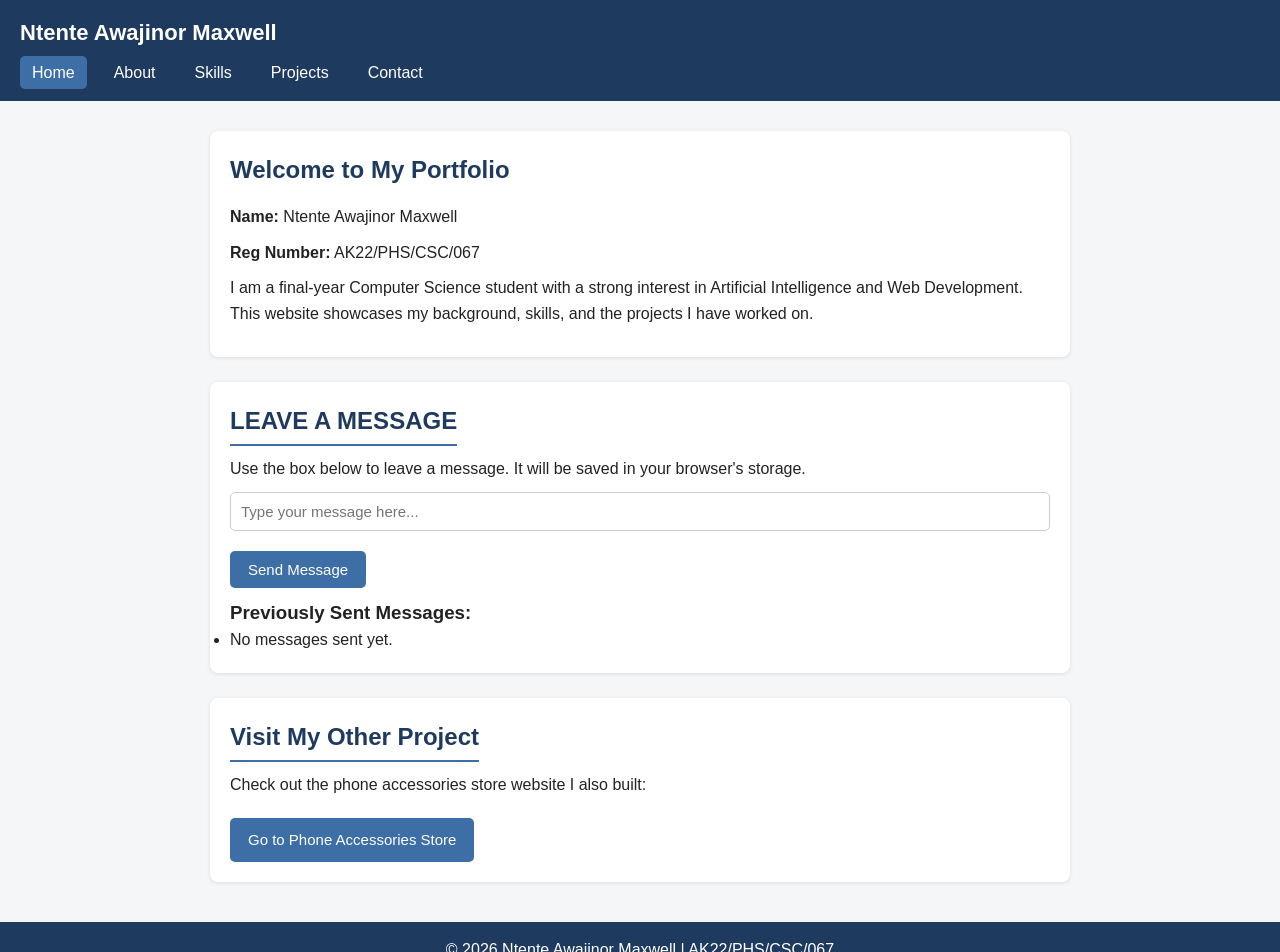
<file: index.html>
<!DOCTYPE html>
<html>
<head>
    <meta charset="utf-8">
    <title>Redirecting...</title>
    <!-- This line redirects the user to the portfolio folder -->
    <meta http-equiv="refresh" content="0; url=portfolio/index.html" />
</head>
<body>
    <p>Redirecting to <a href="portfolio/index.html">Portfolio</a>...</p>
</body>
</html>S
</file>
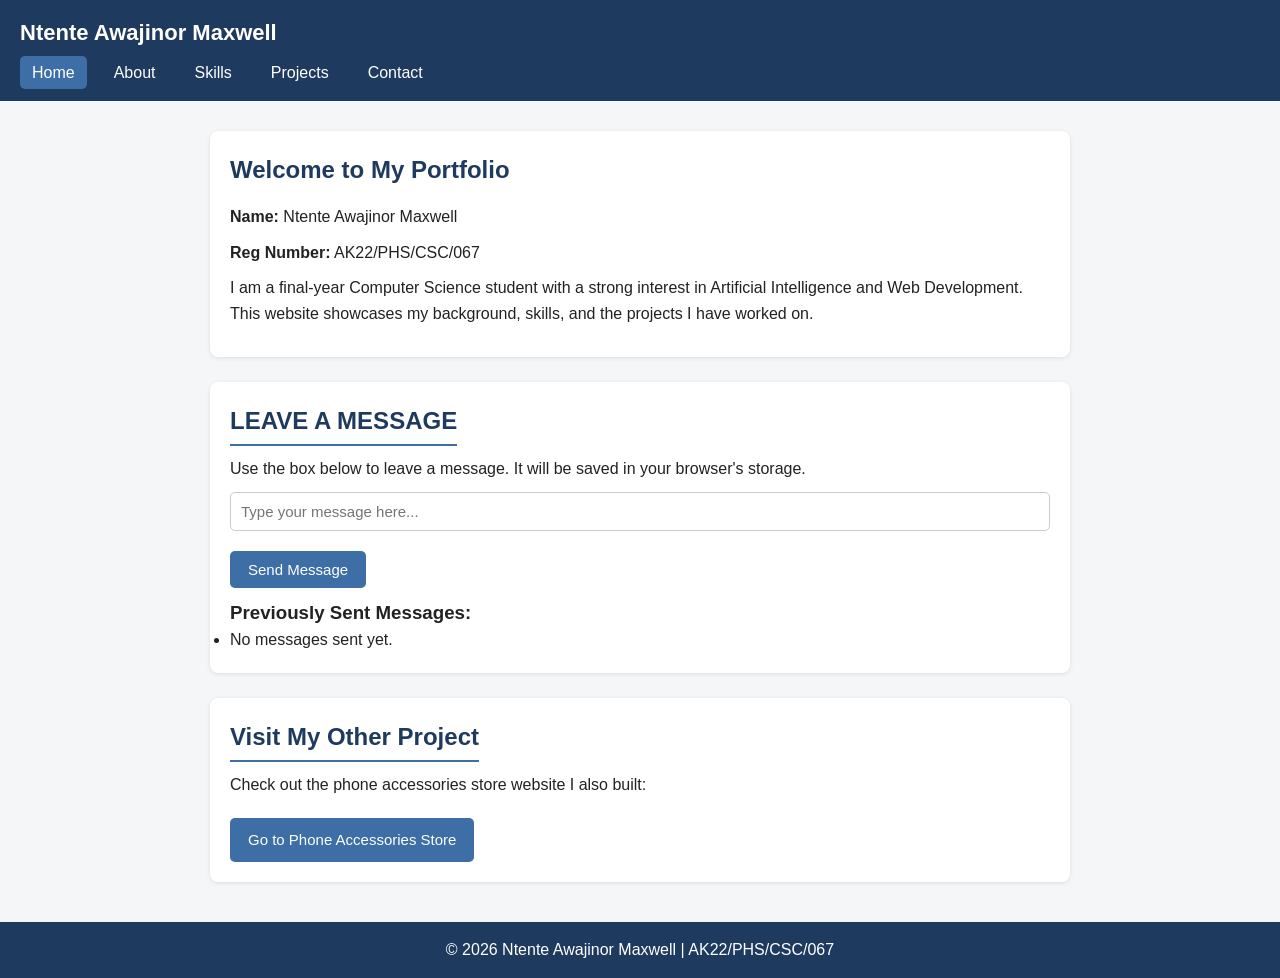
<file: portfolio/index.html>
<!DOCTYPE html>
<html lang="en">
<head>
  <meta charset="UTF-8">
  <title>Home - Maxwell's Portfolio</title>
  <!-- Link to the shared stylesheet -->
  <link rel="stylesheet" href="style.css">
</head>
<body>

  <!-- ===== NAVIGATION BAR ===== -->
  <header>
    <div class="brand">Ntente Awajinor Maxwell</div>
    <nav>
      <ul>
        <li><a href="index.html" class="active">Home</a></li>
        <li><a href="about.html">About</a></li>
        <li><a href="skills.html">Skills</a></li>
        <li><a href="projects.html">Projects</a></li>
        <li><a href="contact.html">Contact</a></li>
      </ul>
    </nav>
  </header>

  <!-- ===== MAIN CONTENT ===== -->
  <main>

    <section>
      <h1>Welcome to My Portfolio</h1>
      <p><strong>Name:</strong> Ntente Awajinor Maxwell</p>
      <p><strong>Reg Number:</strong> AK22/PHS/CSC/067</p>
      <p>
        I am a final-year Computer Science student with a strong interest in
        Artificial Intelligence and Web Development. This website showcases
        my background, skills, and the projects I have worked on.
      </p>
    </section>

    <!-- ===== MESSAGE FORM FOR DR ANIETIE ===== -->
    <section>
      <h2>LEAVE A MESSAGE</h2>
      <p>Use the box below to leave a message. It will be saved in your browser's storage.</p>

      <div class="message-form">
        <input type="text" id="messageInput" placeholder="Type your message here...">
        <button class="btn" onclick="sendMessage()">Send Message</button>
        <p id="confirmation"></p>
      </div>

      <h3>Previously Sent Messages:</h3>
      <ul id="savedMessages"></ul>
    </section>

    <!-- ===== LINK TO THE RETAIL STORE WEBSITE ===== -->
    <section>
      <h2>Visit My Other Project</h2>
      <p>Check out the phone accessories store website I also built:</p>
      <a href="../store/index.html" class="btn">Go to Phone Accessories Store</a>
    </section>

  </main>

  <!-- ===== FOOTER ===== -->
  <footer>
    &copy; 2026 Ntente Awajinor Maxwell | AK22/PHS/CSC/067
  </footer>

  <!-- Link to the JavaScript file -->
  <script src="script.js"></script>
</body>
</html>
</file>
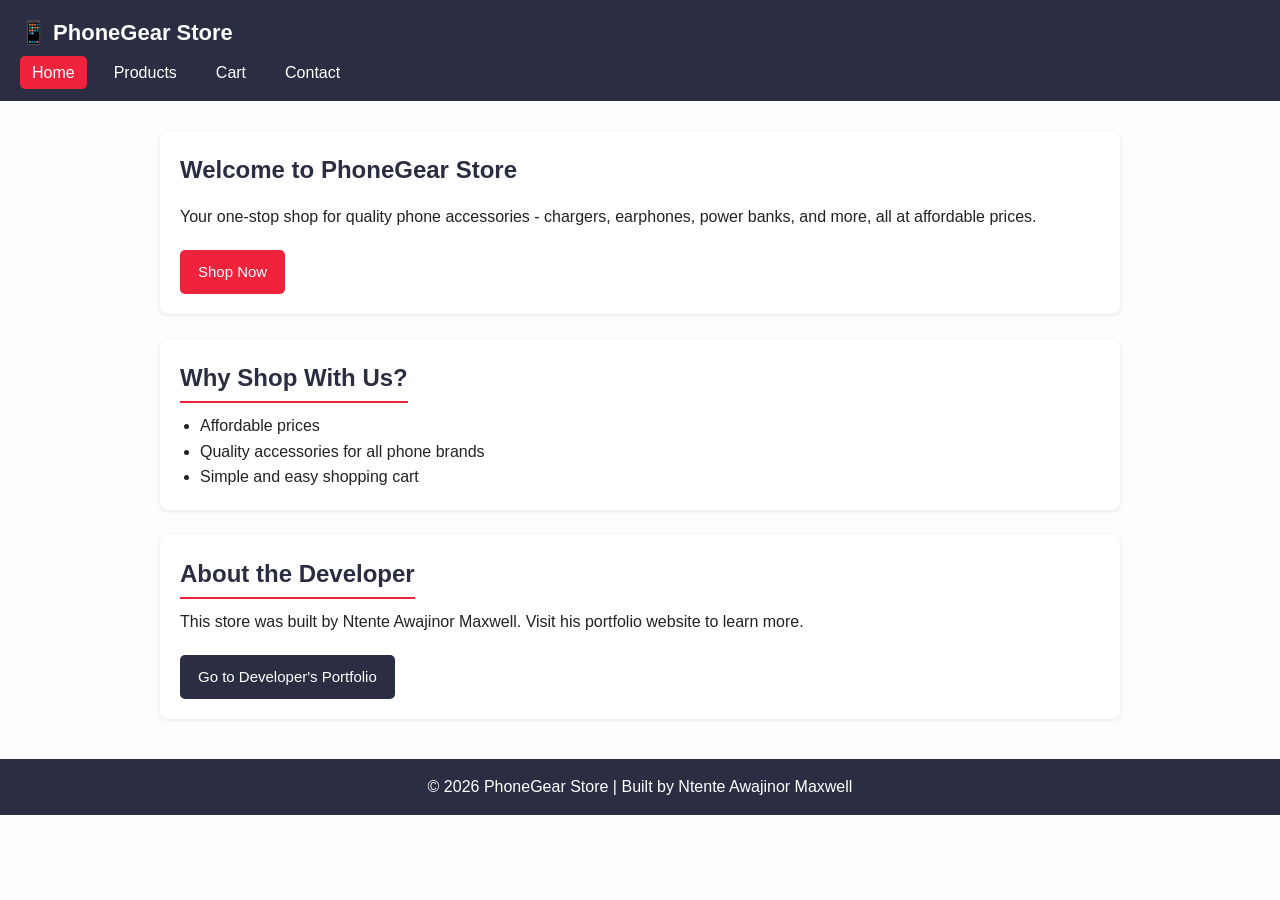
<file: store/index.html>
<!DOCTYPE html>
<html lang="en">
<head>
  <meta charset="UTF-8">
  <title>Home - Phone Accessories Store</title>
  <link rel="stylesheet" href="style.css">
</head>
<body>

  <!-- ===== NAVIGATION BAR ===== -->
  <header>
    <div class="brand">📱 PhoneGear Store</div>
    <nav>
      <ul>
        <li><a href="index.html" class="active">Home</a></li>
        <li><a href="products.html">Products</a></li>
        <li><a href="cart.html">Cart</a></li>
        <li><a href="contact.html">Contact</a></li>
      </ul>
    </nav>
  </header>

  <main>

    <section>
      <h1>Welcome to PhoneGear Store</h1>
      <p>
        Your one-stop shop for quality phone accessories - chargers,
        earphones, power banks, and more, all at affordable prices.
      </p>
      <a href="products.html" class="btn">Shop Now</a>
    </section>

    <section>
      <h2>Why Shop With Us?</h2>
      <ul class="skills-list" style="list-style: disc; margin-left: 20px;">
        <li>Affordable prices</li>
        <li>Quality accessories for all phone brands</li>
        <li>Simple and easy shopping cart</li>
      </ul>
    </section>

    <!-- ===== LINK BACK TO THE PORTFOLIO WEBSITE ===== -->
    <section>
      <h2>About the Developer</h2>
      <p>This store was built by Ntente Awajinor Maxwell. Visit his portfolio website to learn more.</p>
      <a href="../portfolio/index.html" class="btn btn-secondary">Go to Developer's Portfolio</a>
    </section>

  </main>

  <footer>
    &copy; 2026 PhoneGear Store | Built by Ntente Awajinor Maxwell
  </footer>

</body>
</html>
</file>
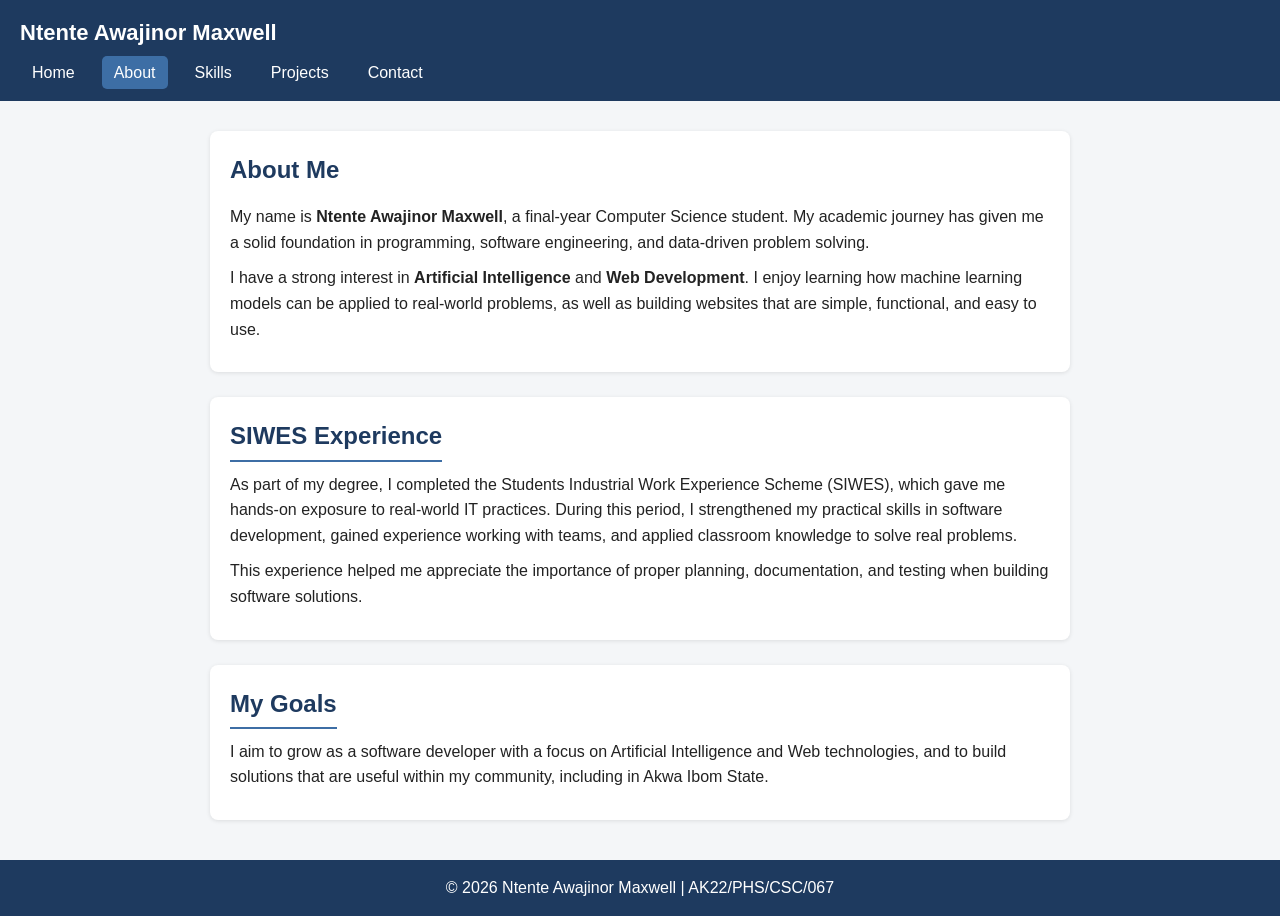
<file: portfolio/about.html>
<!DOCTYPE html>
<html lang="en">
<head>
  <meta charset="UTF-8">
  <title>About Me - Maxwell's Portfolio</title>
  <link rel="stylesheet" href="style.css">
</head>
<body>

  <!-- ===== NAVIGATION BAR ===== -->
  <header>
    <div class="brand">Ntente Awajinor Maxwell</div>
    <nav>
      <ul>
        <li><a href="index.html">Home</a></li>
        <li><a href="about.html" class="active">About</a></li>
        <li><a href="skills.html">Skills</a></li>
        <li><a href="projects.html">Projects</a></li>
        <li><a href="contact.html">Contact</a></li>
      </ul>
    </nav>
  </header>

  <main>

    <section>
      <h1>About Me</h1>
      <p>
        My name is <strong>Ntente Awajinor Maxwell</strong>, a final-year
        Computer Science student. My academic journey has given me a solid
        foundation in programming, software engineering, and data-driven
        problem solving.
      </p>
      <p>
        I have a strong interest in <strong>Artificial Intelligence</strong>
        and <strong>Web Development</strong>. I enjoy learning how machine
        learning models can be applied to real-world problems, as well as
        building websites that are simple, functional, and easy to use.
      </p>
    </section>

    <section>
      <h2>SIWES Experience</h2>
      <p>
        As part of my degree, I completed the Students Industrial Work
        Experience Scheme (SIWES), which gave me hands-on exposure to
        real-world IT practices. During this period, I strengthened my
        practical skills in software development, gained experience working
        with teams, and applied classroom knowledge to solve real problems.
      </p>
      <p>
        This experience helped me appreciate the importance of proper
        planning, documentation, and testing when building software
        solutions.
      </p>
    </section>

    <section>
      <h2>My Goals</h2>
      <p>
        I aim to grow as a software developer with a focus on Artificial
        Intelligence and Web technologies, and to build solutions that are
        useful within my community, including in Akwa Ibom State.
      </p>
    </section>

  </main>

  <footer>
    &copy; 2026 Ntente Awajinor Maxwell | AK22/PHS/CSC/067
  </footer>

</body>
</html>
</file>
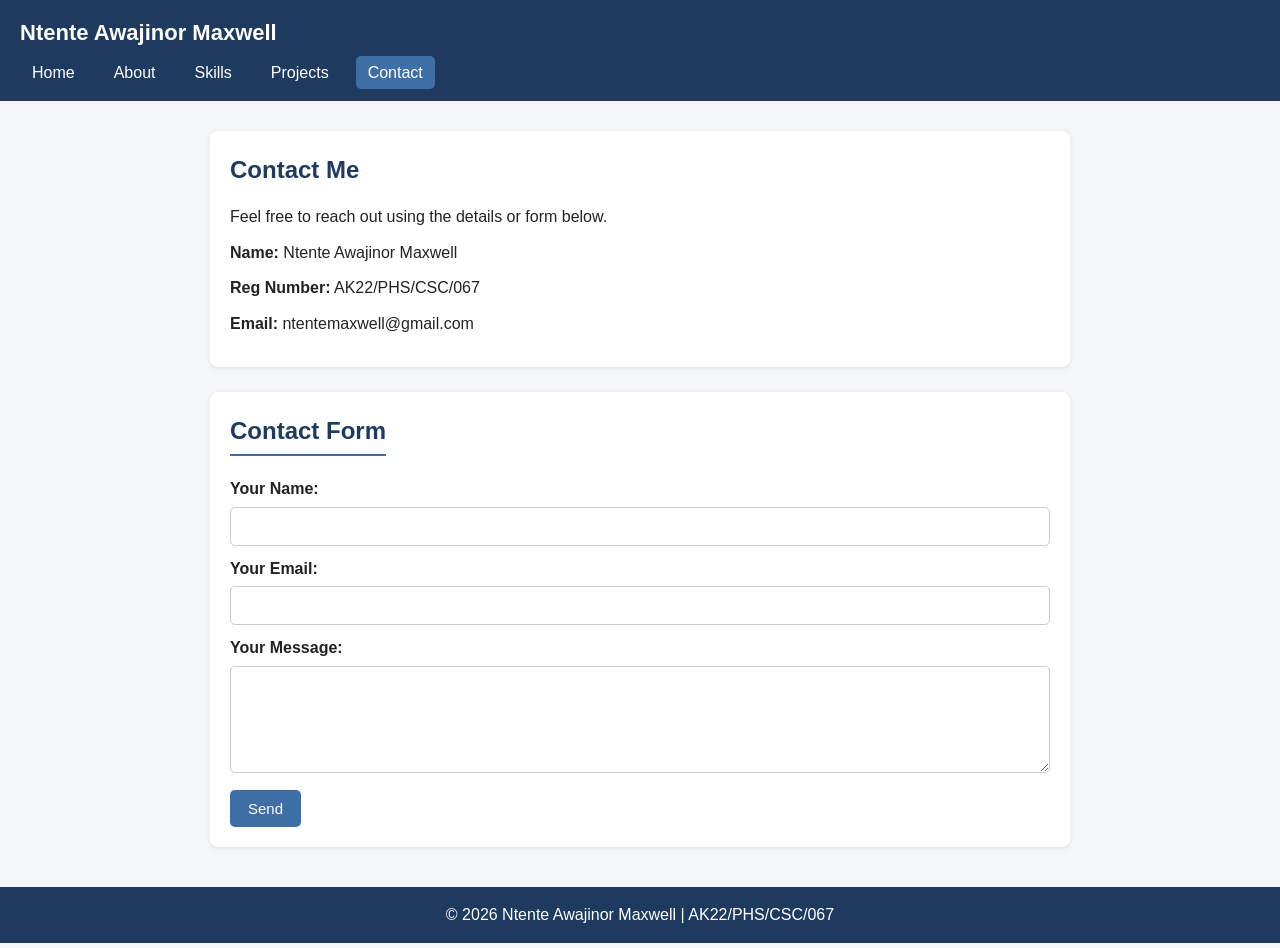
<file: portfolio/contact.html>
<!DOCTYPE html>
<html lang="en">
<head>
  <meta charset="UTF-8">
  <title>Contact Me - Maxwell's Portfolio</title>
  <link rel="stylesheet" href="style.css">
</head>
<body>

  <!-- ===== NAVIGATION BAR ===== -->
  <header>
    <div class="brand">Ntente Awajinor Maxwell</div>
    <nav>
      <ul>
        <li><a href="index.html">Home</a></li>
        <li><a href="about.html">About</a></li>
        <li><a href="skills.html">Skills</a></li>
        <li><a href="projects.html">Projects</a></li>
        <li><a href="contact.html" class="active">Contact</a></li>
      </ul>
    </nav>
  </header>

  <main>

    <section>
      <h1>Contact Me</h1>
      <p>Feel free to reach out using the details or form below.</p>
      <p><strong>Name:</strong> Ntente Awajinor Maxwell</p>
      <p><strong>Reg Number:</strong> AK22/PHS/CSC/067</p>
      <p><strong>Email:</strong> ntentemaxwell@gmail.com</p>
    </section>

    <section>
      <h2>Contact Form</h2>
      <!-- This is a simple demo form. It does not send real emails
           since there is no backend server connected. -->
      <form class="contact-form" onsubmit="alert('Thank you! This is a demo form.'); return false;">

        <label for="name">Your Name:</label>
        <input type="text" id="name" required>

        <label for="email">Your Email:</label>
        <input type="email" id="email" required>

        <label for="message">Your Message:</label>
        <textarea id="message" rows="5" required></textarea>

        <button type="submit" class="btn">Send</button>
      </form>
    </section>

  </main>

  <footer>
    &copy; 2026 Ntente Awajinor Maxwell | AK22/PHS/CSC/067
  </footer>

</body>
</html>
</file>
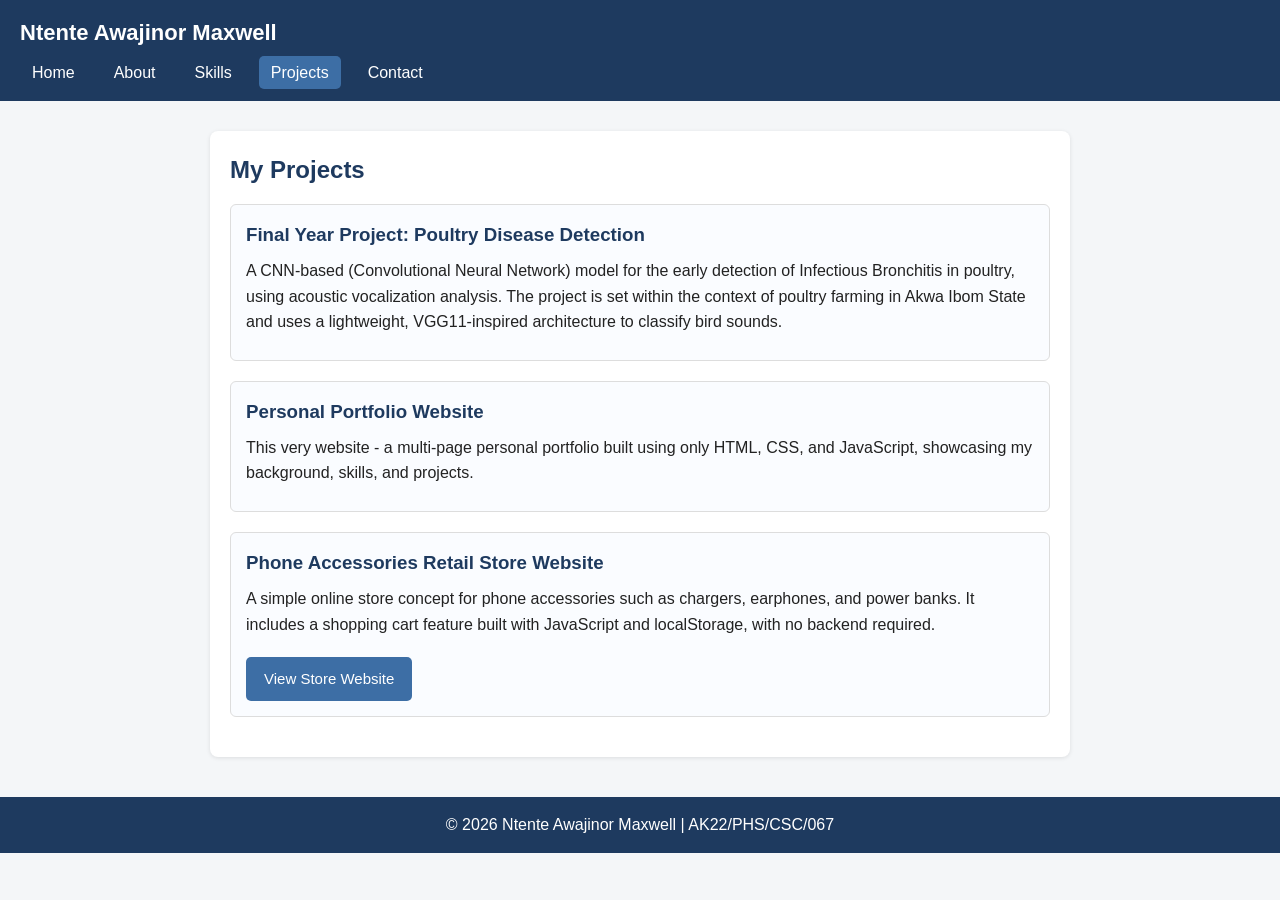
<file: portfolio/projects.html>
<!DOCTYPE html>
<html lang="en">
<head>
  <meta charset="UTF-8">
  <title>My Projects - Maxwell's Portfolio</title>
  <link rel="stylesheet" href="style.css">
</head>
<body>

  <!-- ===== NAVIGATION BAR ===== -->
  <header>
    <div class="brand">Ntente Awajinor Maxwell</div>
    <nav>
      <ul>
        <li><a href="index.html">Home</a></li>
        <li><a href="about.html">About</a></li>
        <li><a href="skills.html">Skills</a></li>
        <li><a href="projects.html" class="active">Projects</a></li>
        <li><a href="contact.html">Contact</a></li>
      </ul>
    </nav>
  </header>

  <main>

    <section>
      <h1>My Projects</h1>

      <div class="project-card">
        <h3>Final Year Project: Poultry Disease Detection</h3>
        <p>
          A CNN-based (Convolutional Neural Network) model for the early
          detection of Infectious Bronchitis in poultry, using acoustic
          vocalization analysis. The project is set within the context of
          poultry farming in Akwa Ibom State and uses a lightweight,
          VGG11-inspired architecture to classify bird sounds.
        </p>
      </div>

      <div class="project-card">
        <h3>Personal Portfolio Website</h3>
        <p>
          This very website - a multi-page personal portfolio built using
          only HTML, CSS, and JavaScript, showcasing my background, skills,
          and projects.
        </p>
      </div>

      <div class="project-card">
        <h3>Phone Accessories Retail Store Website</h3>
        <p>
          A simple online store concept for phone accessories such as
          chargers, earphones, and power banks. It includes a shopping cart
          feature built with JavaScript and localStorage, with no backend
          required.
        </p>
        <a href="../store/index.html" class="btn">View Store Website</a>
      </div>

    </section>

  </main>

  <footer>
    &copy; 2026 Ntente Awajinor Maxwell | AK22/PHS/CSC/067
  </footer>

</body>
</html>
</file>
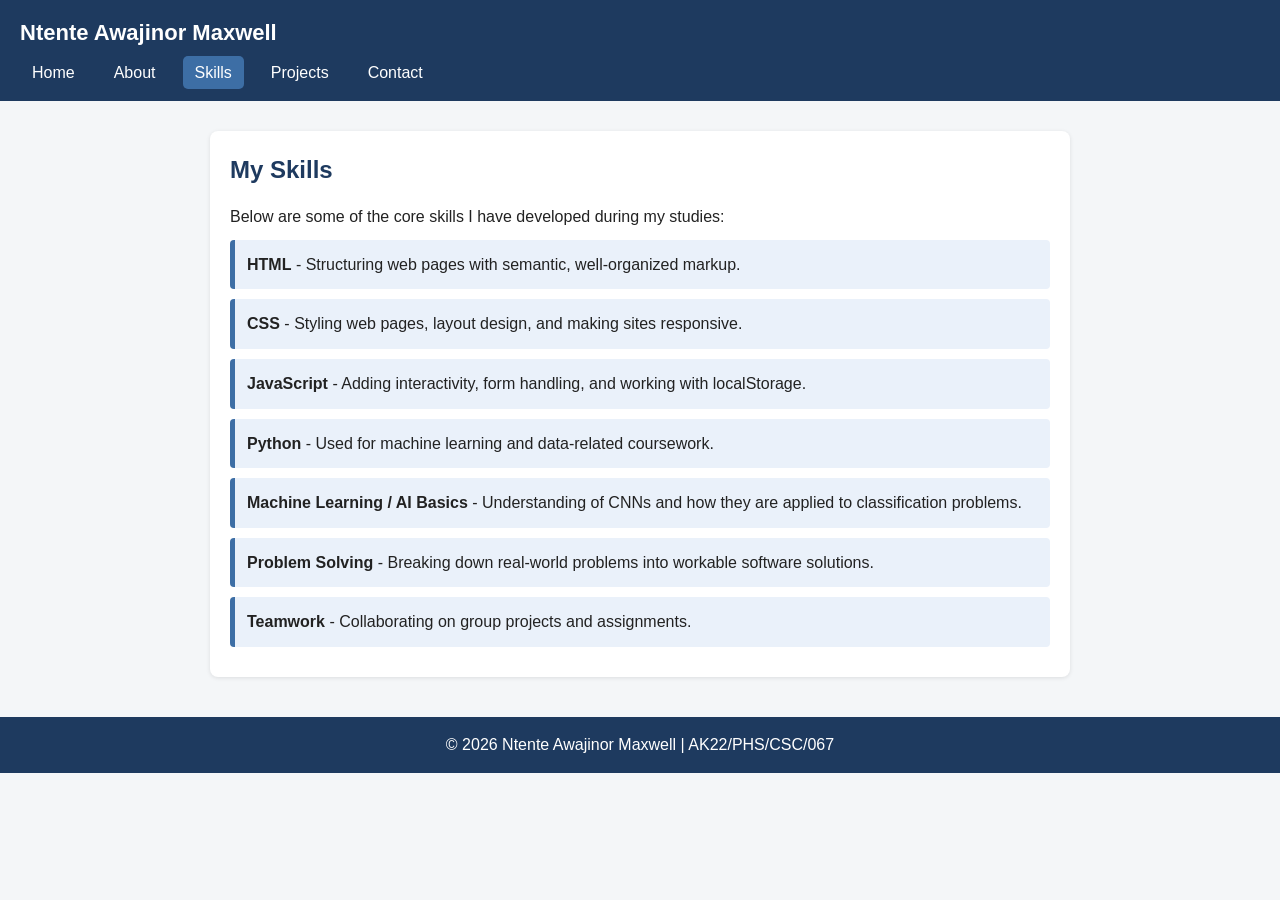
<file: portfolio/skills.html>
<!DOCTYPE html>
<html lang="en">
<head>
  <meta charset="UTF-8">
  <title>My Skills - Maxwell's Portfolio</title>
  <link rel="stylesheet" href="style.css">
</head>
<body>

  <!-- ===== NAVIGATION BAR ===== -->
  <header>
    <div class="brand">Ntente Awajinor Maxwell</div>
    <nav>
      <ul>
        <li><a href="index.html">Home</a></li>
        <li><a href="about.html">About</a></li>
        <li><a href="skills.html" class="active">Skills</a></li>
        <li><a href="projects.html">Projects</a></li>
        <li><a href="contact.html">Contact</a></li>
      </ul>
    </nav>
  </header>

  <main>

    <section>
      <h1>My Skills</h1>
      <p>Below are some of the core skills I have developed during my studies:</p>

      <ul class="skills-list">
        <li><strong>HTML</strong> - Structuring web pages with semantic, well-organized markup.</li>
        <li><strong>CSS</strong> - Styling web pages, layout design, and making sites responsive.</li>
        <li><strong>JavaScript</strong> - Adding interactivity, form handling, and working with localStorage.</li>
        <li><strong>Python</strong> - Used for machine learning and data-related coursework.</li>
        <li><strong>Machine Learning / AI Basics</strong> - Understanding of CNNs and how they are applied to classification problems.</li>
        <li><strong>Problem Solving</strong> - Breaking down real-world problems into workable software solutions.</li>
        <li><strong>Teamwork</strong> - Collaborating on group projects and assignments.</li>
      </ul>
    </section>

  </main>

  <footer>
    &copy; 2026 Ntente Awajinor Maxwell | AK22/PHS/CSC/067
  </footer>

</body>
</html>
</file>
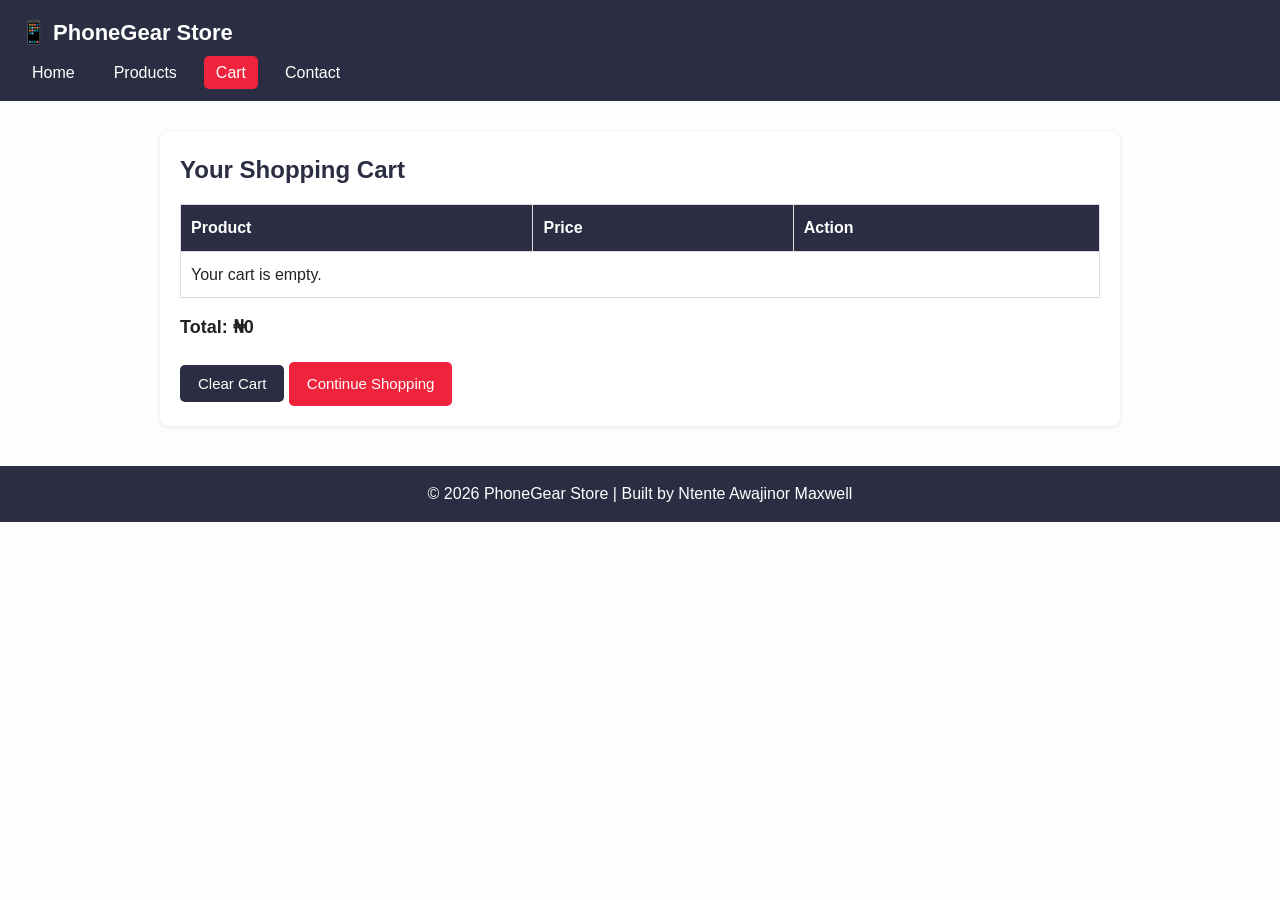
<file: store/cart.html>
<!DOCTYPE html>
<html lang="en">
<head>
  <meta charset="UTF-8">
  <title>Your Cart - Phone Accessories Store</title>
  <link rel="stylesheet" href="style.css">
</head>
<body>

  <!-- ===== NAVIGATION BAR ===== -->
  <header>
    <div class="brand">📱 PhoneGear Store</div>
    <nav>
      <ul>
        <li><a href="index.html">Home</a></li>
        <li><a href="products.html">Products</a></li>
        <li><a href="cart.html" class="active">Cart</a></li>
        <li><a href="contact.html">Contact</a></li>
      </ul>
    </nav>
  </header>

  <main>

    <section>
      <h1>Your Shopping Cart</h1>

      <table>
        <thead>
          <tr>
            <th>Product</th>
            <th>Price</th>
            <th>Action</th>
          </tr>
        </thead>
        <!-- Cart items are inserted here by JavaScript -->
        <tbody id="cartItems"></tbody>
      </table>

      <p id="cartTotal">Total: ₦0</p>

      <button class="btn btn-secondary" onclick="clearCart()">Clear Cart</button>
      <a href="products.html" class="btn">Continue Shopping</a>
    </section>

  </main>

  <footer>
    &copy; 2026 PhoneGear Store | Built by Ntente Awajinor Maxwell
  </footer>

  <script src="script.js"></script>
</body>
</html>
</file>
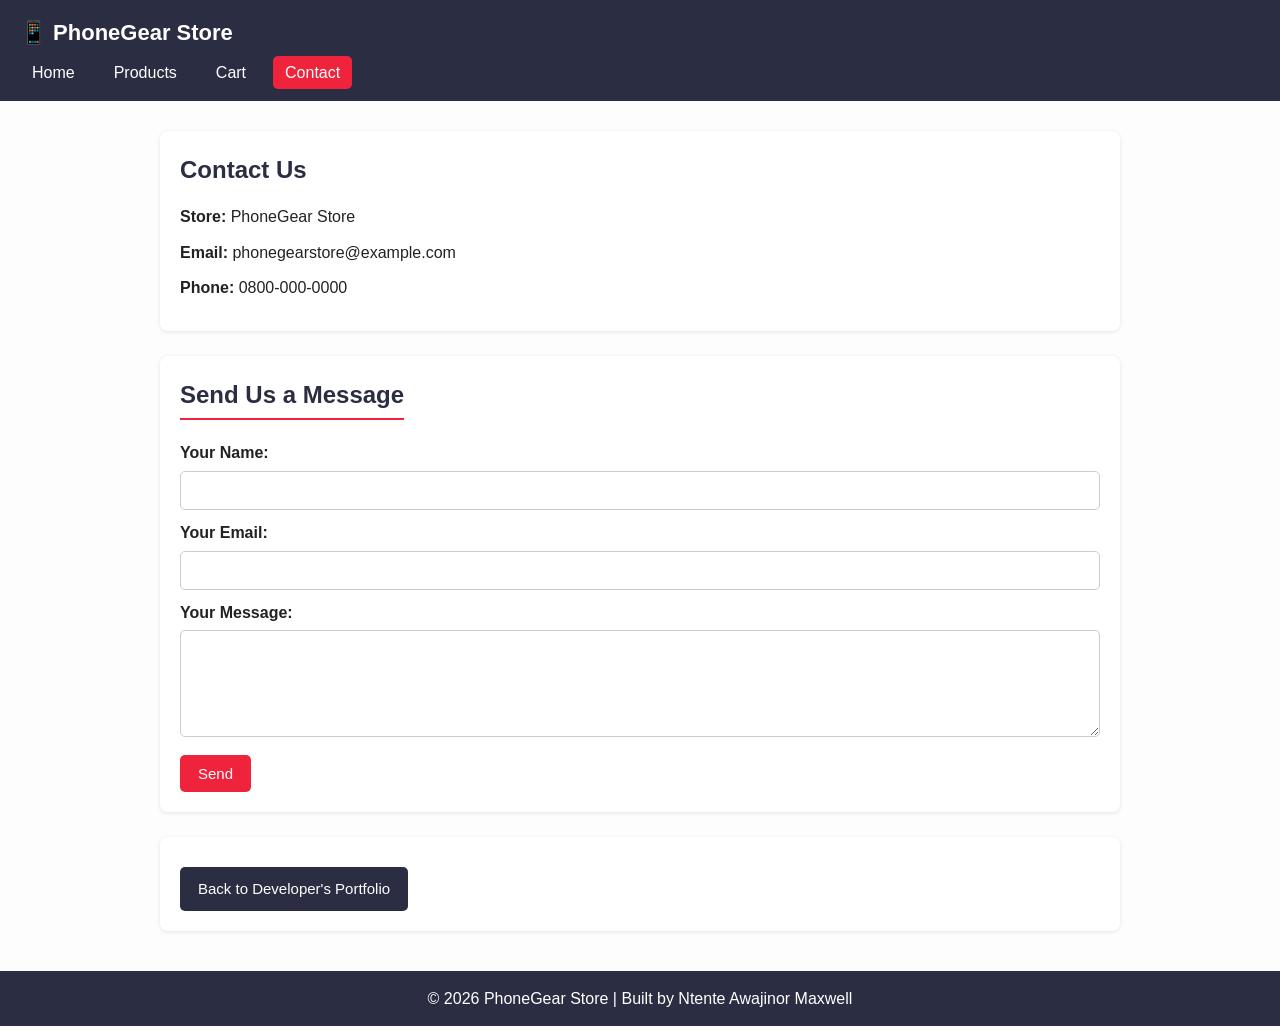
<file: store/contact.html>
<!DOCTYPE html>
<html lang="en">
<head>
  <meta charset="UTF-8">
  <title>Contact - Phone Accessories Store</title>
  <link rel="stylesheet" href="style.css">
</head>
<body>

  <!-- ===== NAVIGATION BAR ===== -->
  <header>
    <div class="brand">📱 PhoneGear Store</div>
    <nav>
      <ul>
        <li><a href="index.html">Home</a></li>
        <li><a href="products.html">Products</a></li>
        <li><a href="cart.html">Cart</a></li>
        <li><a href="contact.html" class="active">Contact</a></li>
      </ul>
    </nav>
  </header>

  <main>

    <section>
      <h1>Contact Us</h1>
      <p><strong>Store:</strong> PhoneGear Store</p>
      <p><strong>Email:</strong> phonegearstore@example.com</p>
      <p><strong>Phone:</strong> 0800-000-0000</p>
    </section>

    <section>
      <h2>Send Us a Message</h2>
      <!-- Demo form only - no backend server connected -->
      <form class="contact-form" onsubmit="alert('Thank you for contacting PhoneGear Store!'); return false;">

        <label for="name">Your Name:</label>
        <input type="text" id="name" required>

        <label for="email">Your Email:</label>
        <input type="email" id="email" required>

        <label for="message">Your Message:</label>
        <textarea id="message" rows="5" required></textarea>

        <button type="submit" class="btn">Send</button>
      </form>
    </section>

    <!-- ===== LINK BACK TO THE PORTFOLIO WEBSITE ===== -->
    <section>
      <a href="../portfolio/index.html" class="btn btn-secondary">Back to Developer's Portfolio</a>
    </section>

  </main>

  <footer>
    &copy; 2026 PhoneGear Store | Built by Ntente Awajinor Maxwell
  </footer>

</body>
</html>
</file>
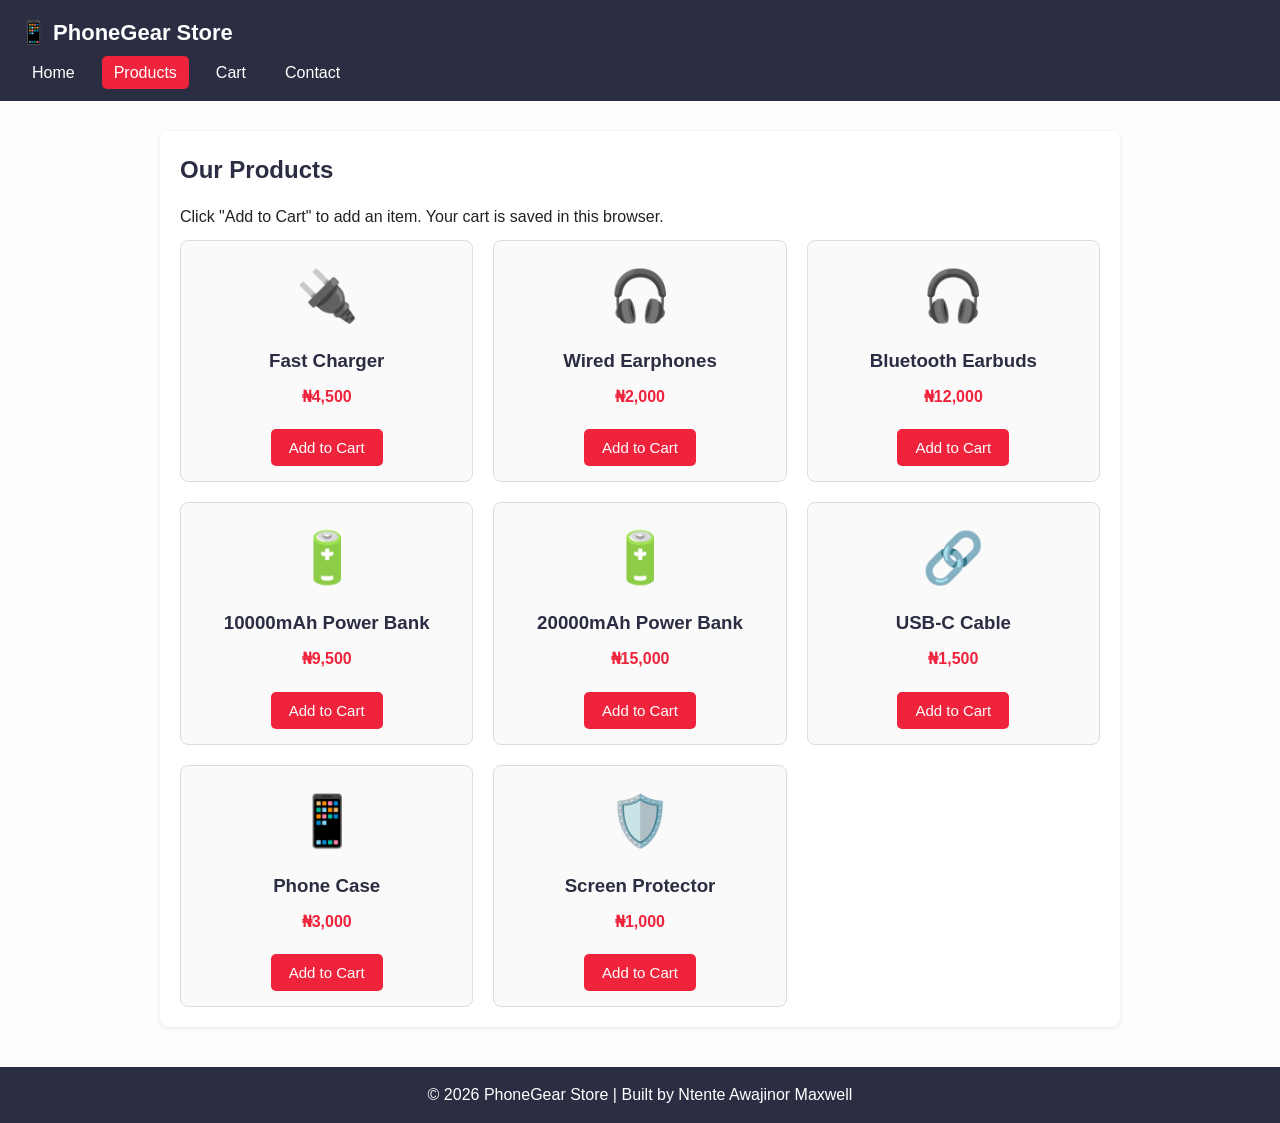
<file: store/products.html>
<!DOCTYPE html>
<html lang="en">
<head>
  <meta charset="UTF-8">
  <title>Products - Phone Accessories Store</title>
  <link rel="stylesheet" href="style.css">
</head>
<body>

  <!-- ===== NAVIGATION BAR ===== -->
  <header>
    <div class="brand">📱 PhoneGear Store</div>
    <nav>
      <ul>
        <li><a href="index.html">Home</a></li>
        <li><a href="products.html" class="active">Products</a></li>
        <li><a href="cart.html">Cart</a></li>
        <li><a href="contact.html">Contact</a></li>
      </ul>
    </nav>
  </header>

  <main>

    <section>
      <h1>Our Products</h1>
      <p>Click "Add to Cart" to add an item. Your cart is saved in this browser.</p>

      <div class="product-grid">

        <!-- Product 1 -->
        <div class="product-card">
          <div class="emoji-icon">🔌</div>
          <h3>Fast Charger</h3>
          <p class="price">₦4,500</p>
          <button class="btn" onclick="addToCart('Fast Charger', 4500)">Add to Cart</button>
        </div>

        <!-- Product 2 -->
        <div class="product-card">
          <div class="emoji-icon">🎧</div>
          <h3>Wired Earphones</h3>
          <p class="price">₦2,000</p>
          <button class="btn" onclick="addToCart('Wired Earphones', 2000)">Add to Cart</button>
        </div>

        <!-- Product 3 -->
        <div class="product-card">
          <div class="emoji-icon">🎧</div>
          <h3>Bluetooth Earbuds</h3>
          <p class="price">₦12,000</p>
          <button class="btn" onclick="addToCart('Bluetooth Earbuds', 12000)">Add to Cart</button>
        </div>

        <!-- Product 4 -->
        <div class="product-card">
          <div class="emoji-icon">🔋</div>
          <h3>10000mAh Power Bank</h3>
          <p class="price">₦9,500</p>
          <button class="btn" onclick="addToCart('10000mAh Power Bank', 9500)">Add to Cart</button>
        </div>

        <!-- Product 5 -->
        <div class="product-card">
          <div class="emoji-icon">🔋</div>
          <h3>20000mAh Power Bank</h3>
          <p class="price">₦15,000</p>
          <button class="btn" onclick="addToCart('20000mAh Power Bank', 15000)">Add to Cart</button>
        </div>

        <!-- Product 6 -->
        <div class="product-card">
          <div class="emoji-icon">🔗</div>
          <h3>USB-C Cable</h3>
          <p class="price">₦1,500</p>
          <button class="btn" onclick="addToCart('USB-C Cable', 1500)">Add to Cart</button>
        </div>

        <!-- Product 7 -->
        <div class="product-card">
          <div class="emoji-icon">📱</div>
          <h3>Phone Case</h3>
          <p class="price">₦3,000</p>
          <button class="btn" onclick="addToCart('Phone Case', 3000)">Add to Cart</button>
        </div>

        <!-- Product 8 -->
        <div class="product-card">
          <div class="emoji-icon">🛡️</div>
          <h3>Screen Protector</h3>
          <p class="price">₦1,000</p>
          <button class="btn" onclick="addToCart('Screen Protector', 1000)">Add to Cart</button>
        </div>

      </div>
    </section>

  </main>

  <footer>
    &copy; 2026 PhoneGear Store | Built by Ntente Awajinor Maxwell
  </footer>

  <script src="script.js"></script>
</body>
</html>
</file>
<file: portfolio/style.css>
/* ============================================
   STYLE.CSS - Portfolio Website
   Shared styles for all portfolio pages
   ============================================ */

/* Reset some default browser spacing */
* {
  margin: 0;
  padding: 0;
  box-sizing: border-box;
}

body {
  font-family: Arial, Helvetica, sans-serif;
  background-color: #f4f6f8;
  color: #222;
  line-height: 1.6;
}

/* ---------- NAVIGATION BAR ---------- */
header {
  background-color: #1e3a5f;
  color: #fff;
  padding: 15px 20px;
}

header .brand {
  font-size: 22px;
  font-weight: bold;
  margin-bottom: 10px;
}

nav ul {
  list-style: none;
  display: flex;
  flex-wrap: wrap;
  gap: 15px;
}

nav ul li a {
  color: #fff;
  text-decoration: none;
  padding: 8px 12px;
  border-radius: 5px;
  transition: background-color 0.2s ease-in-out;
}

nav ul li a:hover,
nav ul li a.active {
  background-color: #3d6ea5;
}

/* ---------- MAIN CONTENT CONTAINER ---------- */
main {
  max-width: 900px;
  margin: 30px auto;
  padding: 0 20px;
}

section {
  background-color: #fff;
  padding: 20px;
  margin-bottom: 25px;
  border-radius: 8px;
  box-shadow: 0 1px 4px rgba(0, 0, 0, 0.1);
}

h1 {
  color: #1e3a5f;
  margin-bottom: 15px;
}

h2 {
  color: #1e3a5f;
  margin-bottom: 10px;
  border-bottom: 2px solid #3d6ea5;
  display: inline-block;
  padding-bottom: 4px;
}

p {
  margin-bottom: 10px;
}

/* ---------- BUTTONS / LINKS ---------- */
.btn {
  display: inline-block;
  background-color: #3d6ea5;
  color: #fff;
  padding: 10px 18px;
  border: none;
  border-radius: 5px;
  cursor: pointer;
  text-decoration: none;
  font-size: 15px;
  margin-top: 10px;
}

.btn:hover {
  background-color: #1e3a5f;
}

/* ---------- SKILLS LIST ---------- */
.skills-list {
  list-style: none;
}

.skills-list li {
  background-color: #eaf1fa;
  margin-bottom: 10px;
  padding: 12px;
  border-left: 5px solid #3d6ea5;
  border-radius: 4px;
}

/* ---------- PROJECT CARDS ---------- */
.project-card {
  border: 1px solid #ddd;
  border-radius: 6px;
  padding: 15px;
  margin-bottom: 20px;
  background-color: #fafcff;
}

.project-card h3 {
  color: #1e3a5f;
  margin-bottom: 8px;
}

/* ---------- MESSAGE FORM (Home Page) ---------- */
.message-form input[type="text"],
.message-form textarea {
  width: 100%;
  padding: 10px;
  margin-bottom: 10px;
  border: 1px solid #ccc;
  border-radius: 5px;
  font-size: 15px;
}

#confirmation {
  margin-top: 10px;
  color: green;
  font-weight: bold;
}

/* ---------- CONTACT FORM ---------- */
.contact-form label {
  display: block;
  margin-top: 10px;
  font-weight: bold;
}

.contact-form input,
.contact-form textarea {
  width: 100%;
  padding: 10px;
  margin-top: 5px;
  border: 1px solid #ccc;
  border-radius: 5px;
  font-size: 15px;
}

/* ---------- FOOTER ---------- */
footer {
  text-align: center;
  padding: 15px;
  background-color: #1e3a5f;
  color: #fff;
  margin-top: 40px;
}

/* ---------- RESPONSIVE DESIGN ---------- */
@media (max-width: 600px) {
  nav ul {
    flex-direction: column;
    gap: 5px;
  }
}
</file>
<file: store/style.css>
/* ============================================
   STYLE.CSS - Phone Accessories Store Website
   Shared styles for all store pages
   ============================================ */

* {
  margin: 0;
  padding: 0;
  box-sizing: border-box;
}

body {
  font-family: Arial, Helvetica, sans-serif;
  background-color: #fdfdfd;
  color: #222;
  line-height: 1.6;
}

/* ---------- NAVIGATION BAR ---------- */
header {
  background-color: #2b2d42;
  color: #fff;
  padding: 15px 20px;
}

header .brand {
  font-size: 22px;
  font-weight: bold;
  margin-bottom: 10px;
}

nav ul {
  list-style: none;
  display: flex;
  flex-wrap: wrap;
  gap: 15px;
}

nav ul li a {
  color: #fff;
  text-decoration: none;
  padding: 8px 12px;
  border-radius: 5px;
  transition: background-color 0.2s ease-in-out;
}

nav ul li a:hover,
nav ul li a.active {
  background-color: #ef233c;
}

/* ---------- MAIN CONTENT ---------- */
main {
  max-width: 1000px;
  margin: 30px auto;
  padding: 0 20px;
}

section {
  background-color: #fff;
  padding: 20px;
  margin-bottom: 25px;
  border-radius: 8px;
  box-shadow: 0 1px 4px rgba(0, 0, 0, 0.1);
}

h1 {
  color: #2b2d42;
  margin-bottom: 15px;
}

h2 {
  color: #2b2d42;
  margin-bottom: 10px;
  border-bottom: 2px solid #ef233c;
  display: inline-block;
  padding-bottom: 4px;
}

p {
  margin-bottom: 10px;
}

/* ---------- BUTTONS ---------- */
.btn {
  display: inline-block;
  background-color: #ef233c;
  color: #fff;
  padding: 10px 18px;
  border: none;
  border-radius: 5px;
  cursor: pointer;
  text-decoration: none;
  font-size: 15px;
  margin-top: 10px;
}

.btn:hover {
  background-color: #d90429;
}

.btn-secondary {
  background-color: #2b2d42;
}

.btn-secondary:hover {
  background-color: #1a1b2e;
}

/* ---------- PRODUCT GRID ---------- */
.product-grid {
  display: grid;
  grid-template-columns: repeat(auto-fit, minmax(220px, 1fr));
  gap: 20px;
}

.product-card {
  border: 1px solid #ddd;
  border-radius: 8px;
  padding: 15px;
  text-align: center;
  background-color: #fafafa;
}

.product-card .emoji-icon {
  font-size: 50px;
  margin-bottom: 10px;
}

.product-card h3 {
  color: #2b2d42;
  margin-bottom: 8px;
}

.price {
  font-weight: bold;
  color: #ef233c;
  margin-bottom: 10px;
}

/* ---------- CART TABLE ---------- */
table {
  width: 100%;
  border-collapse: collapse;
  margin-top: 15px;
}

table th,
table td {
  border: 1px solid #ddd;
  padding: 10px;
  text-align: left;
}

table th {
  background-color: #2b2d42;
  color: #fff;
}

#cartTotal {
  font-size: 18px;
  font-weight: bold;
  margin-top: 15px;
}

/* ---------- CONTACT FORM ---------- */
.contact-form label {
  display: block;
  margin-top: 10px;
  font-weight: bold;
}

.contact-form input,
.contact-form textarea {
  width: 100%;
  padding: 10px;
  margin-top: 5px;
  border: 1px solid #ccc;
  border-radius: 5px;
  font-size: 15px;
}

/* ---------- FOOTER ---------- */
footer {
  text-align: center;
  padding: 15px;
  background-color: #2b2d42;
  color: #fff;
  margin-top: 40px;
}

/* ---------- RESPONSIVE DESIGN ---------- */
@media (max-width: 600px) {
  nav ul {
    flex-direction: column;
    gap: 5px;
  }
}
</file>
